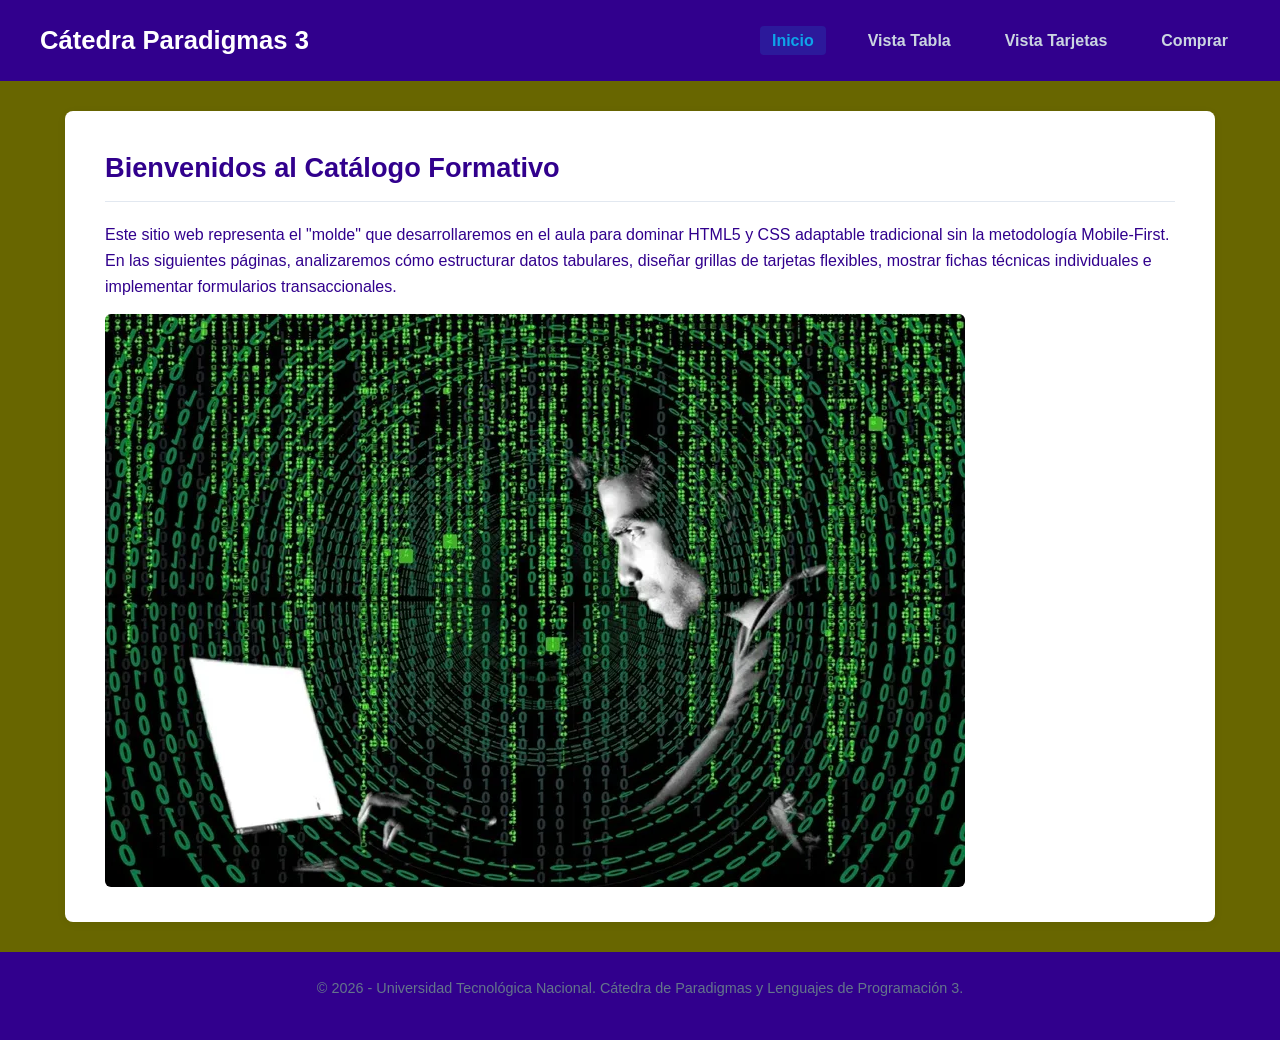
<file: index.html>
<!DOCTYPE html>
<html lang="es">
<head>
    <meta charset="UTF-8">
    <meta name="viewport" content="width=device-width, initial-scale=1.0">
    <title>Inicio || Cátedra Paradigmas 3🔥</title>
    <link rel="stylesheet" href="css/estilos.css">
</head>
<body>

    <header>
        <h1>Cátedra Paradigmas 3</h1>
        <nav>
            <ul>
                <li><a href="index.html" class="activo">Inicio</a></li>
                <li><a href="listado_tabla.html">Vista Tabla</a></li>
                <li><a href="listado_box.html">Vista Tarjetas</a></li>
                <li><a href="comprar.html">Comprar</a></li>
            </ul>
        </nav>
    </header>

    <main>
        <section class="tarjeta-contenido">
            <h2>Bienvenidos al Catálogo Formativo</h2>
            <p>
                Este sitio web representa el "molde" que desarrollaremos en el aula para dominar
                HTML5 y CSS adaptable tradicional sin la metodología Mobile-First. En las siguientes
                páginas, analizaremos cómo estructurar datos tabulares, diseñar grillas de tarjetas
                flexibles, mostrar fichas técnicas individuales e implementar formularios transaccionales.
            </p>
            <img src="img/portada.webp" alt="Bocetos de interfaces de usuario sobre una pared"
                 class="imagen-portada">
        </section>
    </main>

    <footer>
        <p>&copy; 2026 - Universidad Tecnológica Nacional. Cátedra de Paradigmas y Lenguajes de Programación 3.</p>
    </footer>

</body>
</html>
</file>
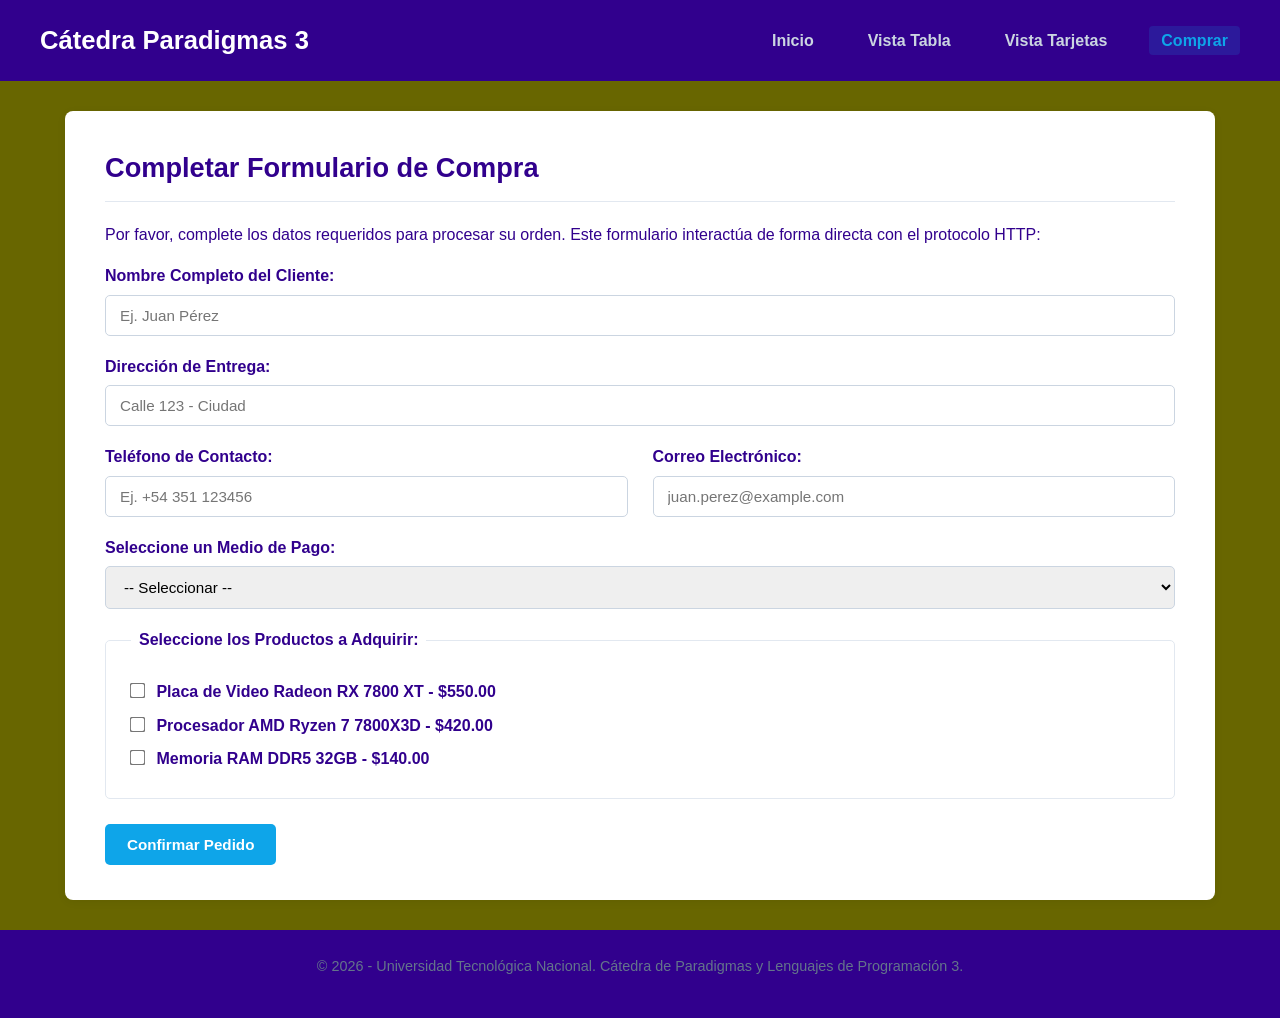
<file: comprar.html>
<!DOCTYPE html>
<html lang="es">
<head>
    <meta charset="UTF-8">
    <meta name="viewport" content="width=device-width, initial-scale=1.0">
    <title>Comprar | Cátedra Paradigmas 3</title>
    <link rel="stylesheet" href="css/estilos.css">
</head>
<body>

    <header>
        <h1>Cátedra Paradigmas 3</h1>
        <nav>
            <ul>
                <li><a href="index.html">Inicio</a></li>
                <li><a href="listado_tabla.html">Vista Tabla</a></li>
                <li><a href="listado_box.html">Vista Tarjetas</a></li>
                <li><a href="comprar.html" class="activo">Comprar</a></li>
            </ul>
        </nav>
    </header>

    <main>
        <section class="tarjeta-contenido">
            <h2>Completar Formulario de Compra</h2>
            <p>
                Por favor, complete los datos requeridos para procesar su orden.
                Este formulario interactúa de forma directa con el protocolo HTTP:
            </p>

            <!-- Sin backend usamos method="get": el navegador arma la query string
                 y vuelve a pedir la misma página. Con method="post" un archivo .html
                 estático devolvería 405 Method Not Allowed. -->
            <form action="comprar.html" method="get">

                <div class="campo">
                    <label for="nombre">Nombre Completo del Cliente:</label>
                    <input type="text" id="nombre" name="nombre" placeholder="Ej. Juan Pérez" required>
                </div>

                <div class="campo">
                    <label for="direccion">Dirección de Entrega:</label>
                    <input type="text" id="direccion" name="direccion" placeholder="Calle 123 - Ciudad" required>
                </div>

                <div class="fila-doble">
                    <div class="campo">
                        <label for="telefono">Teléfono de Contacto:</label>
                        <input type="tel" id="telefono" name="telefono" placeholder="Ej. +54 351 123456">
                    </div>
                    <div class="campo">
                        <label for="email">Correo Electrónico:</label>
                        <input type="email" id="email" name="email" placeholder="juan.perez@example.com" required>
                    </div>
                </div>

                <div class="campo">
                    <label for="pago">Seleccione un Medio de Pago:</label>
                    <select id="pago" name="medio_pago" required>
                        <option value="">-- Seleccionar --</option>
                        <option value="efectivo">Efectivo</option>
                        <option value="tarjeta_credito">Tarjeta de Crédito</option>
                        <option value="tarjeta_debito">Tarjeta de Débito</option>
                        <option value="transferencia">Transferencia Bancaria</option>
                    </select>
                </div>

                <fieldset>
                    <legend>Seleccione los Productos a Adquirir:</legend>

                    <label for="p1">
                        <input type="checkbox" id="p1" name="productos[]" value="rx7800xt">
                        Placa de Video Radeon RX 7800 XT - $550.00
                    </label>

                    <label for="p2">
                        <input type="checkbox" id="p2" name="productos[]" value="ryzen7800x3d">
                        Procesador AMD Ryzen 7 7800X3D - $420.00
                    </label>

                    <label for="p3">
                        <input type="checkbox" id="p3" name="productos[]" value="ddr5_32gb">
                        Memoria RAM DDR5 32GB - $140.00
                    </label>
                </fieldset>

                <button type="submit" class="boton">Confirmar Pedido</button>

            </form>
        </section>
    </main>

    <footer>
        <p>&copy; 2026 - Universidad Tecnológica Nacional. Cátedra de Paradigmas y Lenguajes de Programación 3.</p>
    </footer>

</body>
</html>
</file>
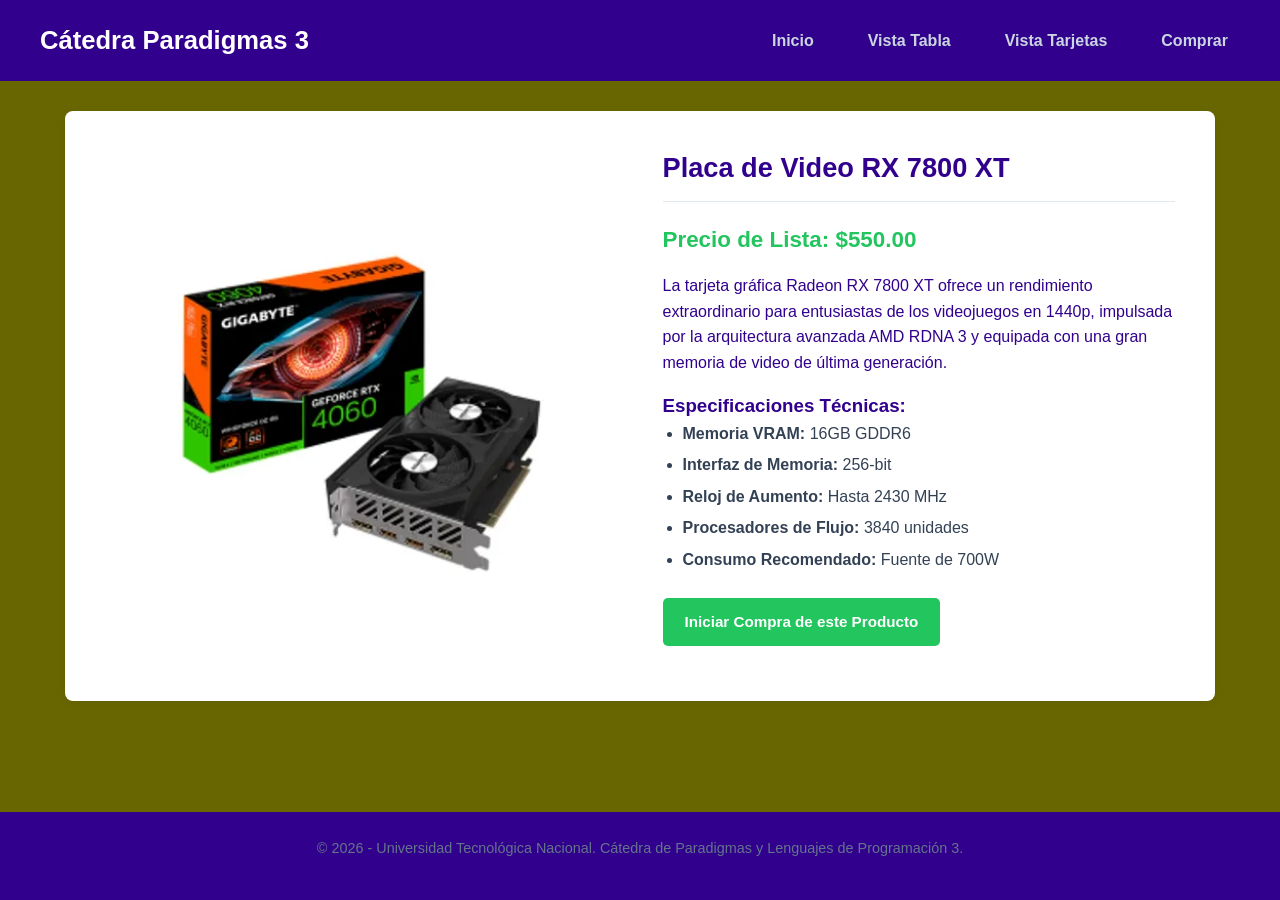
<file: detalle.html>
<!DOCTYPE html>
<html lang="es">
<head>
    <meta charset="UTF-8">
    <meta name="viewport" content="width=device-width, initial-scale=1.0">
    <title>Detalle del Producto | Cátedra Paradigmas 3</title>
    <link rel="stylesheet" href="css/estilos.css">
</head>
<body>

    <header>
        <h1>Cátedra Paradigmas 3</h1>
        <nav>
            <ul>
                <li><a href="index.html">Inicio</a></li>
                <li><a href="listado_tabla.html">Vista Tabla</a></li>
                <li><a href="listado_box.html">Vista Tarjetas</a></li>
                <li><a href="comprar.html">Comprar</a></li>
            </ul>
        </nav>
    </header>

    <main>
        <section class="tarjeta-contenido">
            <div class="ficha">

                <div class="ficha-imagen">
                    <img src="img/producto1.webp" alt="Placa de video RX 7800 XT vista de frente">
                </div>

                <div class="ficha-datos">
                    <h2>Placa de Video RX 7800 XT</h2>
                    <p class="precio-detalle">Precio de Lista: $550.00</p>
                    <p>
                        La tarjeta gráfica Radeon RX 7800 XT ofrece un rendimiento extraordinario para
                        entusiastas de los videojuegos en 1440p, impulsada por la arquitectura avanzada
                        AMD RDNA 3 y equipada con una gran memoria de video de última generación.
                    </p>

                    <h3>Especificaciones Técnicas:</h3>
                    <ul>
                        <li><strong>Memoria VRAM:</strong> 16GB GDDR6</li>
                        <li><strong>Interfaz de Memoria:</strong> 256-bit</li>
                        <li><strong>Reloj de Aumento:</strong> Hasta 2430 MHz</li>
                        <li><strong>Procesadores de Flujo:</strong> 3840 unidades</li>
                        <li><strong>Consumo Recomendado:</strong> Fuente de 700W</li>
                    </ul>

                    <a href="comprar.html" class="boton boton-verde">Iniciar Compra de este Producto</a>
                </div>

            </div>
        </section>
    </main>

    <footer>
        <p>&copy; 2026 - Universidad Tecnológica Nacional. Cátedra de Paradigmas y Lenguajes de Programación 3.</p>
    </footer>

</body>
</html>
</file>
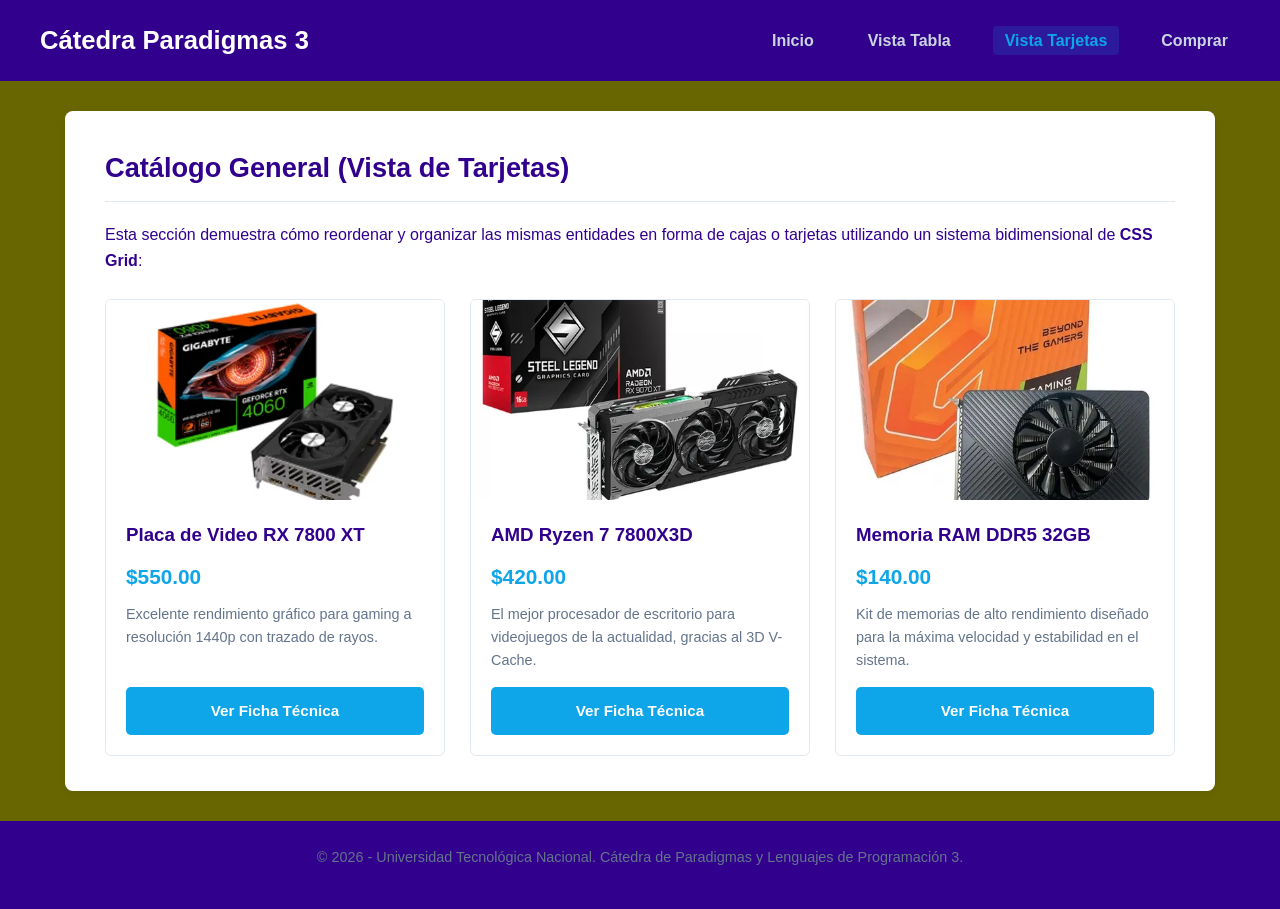
<file: listado_box.html>
<!DOCTYPE html>
<html lang="es">
<head>
    <meta charset="UTF-8">
    <meta name="viewport" content="width=device-width, initial-scale=1.0">
    <title>Vista Tarjetas | Cátedra Paradigmas 3</title>
    <link rel="stylesheet" href="css/estilos.css">
</head>
<body>

    <header>
        <h1>Cátedra Paradigmas 3</h1>
        <nav>
            <ul>
                <li><a href="index.html">Inicio</a></li>
                <li><a href="listado_tabla.html">Vista Tabla</a></li>
                <li><a href="listado_box.html" class="activo">Vista Tarjetas</a></li>
                <li><a href="comprar.html">Comprar</a></li>
            </ul>
        </nav>
    </header>

    <main>
        <section class="tarjeta-contenido">
            <h2>Catálogo General (Vista de Tarjetas)</h2>
            <p>
                Esta sección demuestra cómo reordenar y organizar las mismas entidades en forma de
                cajas o tarjetas utilizando un sistema bidimensional de <strong>CSS Grid</strong>:
            </p>

            <div class="grilla-productos">

                <article class="producto">
                    <img src="img/producto1.webp" alt="Placa de video RX 7800 XT">
                    <div class="producto-datos">
                        <h3>Placa de Video RX 7800 XT</h3>
                        <p class="precio">$550.00</p>
                        <p>Excelente rendimiento gráfico para gaming a resolución 1440p con trazado de rayos.</p>
                        <a href="detalle.html" class="boton">Ver Ficha Técnica</a>
                    </div>
                </article>

                <article class="producto">
                    <img src="img/producto2.webp" alt="Procesador AMD Ryzen 7 7800X3D">
                    <div class="producto-datos">
                        <h3>AMD Ryzen 7 7800X3D</h3>
                        <p class="precio">$420.00</p>
                        <p>El mejor procesador de escritorio para videojuegos de la actualidad, gracias al 3D V-Cache.</p>
                        <a href="detalle.html" class="boton">Ver Ficha Técnica</a>
                    </div>
                </article>

                <article class="producto">
                    <img src="img/producto3.jpg" alt="Memoria RAM DDR5 32GB">
                    <div class="producto-datos">
                        <h3>Memoria RAM DDR5 32GB</h3>
                        <p class="precio">$140.00</p>
                        <p>Kit de memorias de alto rendimiento diseñado para la máxima velocidad y estabilidad en el sistema.</p>
                        <a href="detalle.html" class="boton">Ver Ficha Técnica</a>
                    </div>
                </article>

            </div>
        </section>
    </main>

    <footer>
        <p>&copy; 2026 - Universidad Tecnológica Nacional. Cátedra de Paradigmas y Lenguajes de Programación 3.</p>
    </footer>

</body>
</html>
</file>
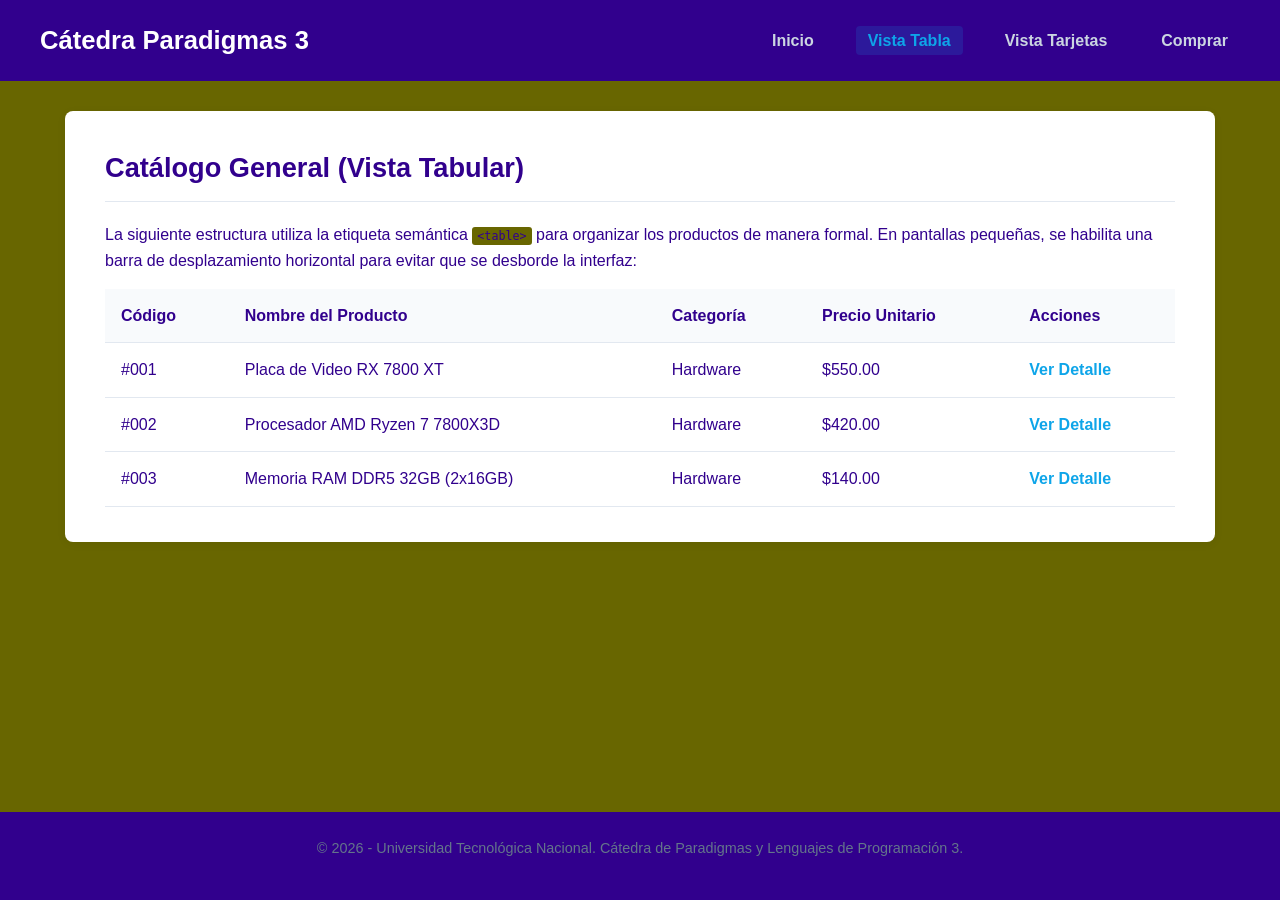
<file: listado_tabla.html>
<!DOCTYPE html>
<html lang="es">
<head>
    <meta charset="UTF-8">
    <meta name="viewport" content="width=device-width, initial-scale=1.0">
    <title>Vista Tabla | Cátedra Paradigmas 3</title>
    <link rel="stylesheet" href="css/estilos.css">
</head>
<body>

    <header>
        <h1>Cátedra Paradigmas 3</h1>
        <nav>
            <ul>
                <li><a href="index.html">Inicio</a></li>
                <li><a href="listado_tabla.html" class="activo">Vista Tabla</a></li>
                <li><a href="listado_box.html">Vista Tarjetas</a></li>
                <li><a href="comprar.html">Comprar</a></li>
            </ul>
        </nav>
    </header>

    <main>
        <section class="tarjeta-contenido">
            <h2>Catálogo General (Vista Tabular)</h2>
            <p>
                La siguiente estructura utiliza la etiqueta semántica <code>&lt;table&gt;</code> para
                organizar los productos de manera formal. En pantallas pequeñas, se habilita una barra
                de desplazamiento horizontal para evitar que se desborde la interfaz:
            </p>

            <div class="contenedor-tabla">
                <table>
                    <thead>
                        <tr>
                            <th>Código</th>
                            <th>Nombre del Producto</th>
                            <th>Categoría</th>
                            <th>Precio Unitario</th>
                            <th>Acciones</th>
                        </tr>
                    </thead>
                    <tbody>
                        <tr>
                            <td>#001</td>
                            <td>Placa de Video RX 7800 XT</td>
                            <td>Hardware</td>
                            <td>$550.00</td>
                            <td><a href="detalle.html">Ver Detalle</a></td>
                        </tr>
                        <tr>
                            <td>#002</td>
                            <td>Procesador AMD Ryzen 7 7800X3D</td>
                            <td>Hardware</td>
                            <td>$420.00</td>
                            <td><a href="detalle.html">Ver Detalle</a></td>
                        </tr>
                        <tr>
                            <td>#003</td>
                            <td>Memoria RAM DDR5 32GB (2x16GB)</td>
                            <td>Hardware</td>
                            <td>$140.00</td>
                            <td><a href="detalle.html">Ver Detalle</a></td>
                        </tr>
                    </tbody>
                </table>
            </div>
        </section>
    </main>

    <footer>
        <p>&copy; 2026 - Universidad Tecnológica Nacional. Cátedra de Paradigmas y Lenguajes de Programación 3.</p>
    </footer>

</body>
</html>
</file>
<file: css/estilos.css>
/* =========================================================
   Cátedra Paradigmas 3 - Hoja de estilos única del sitio
   Estrategia: Desktop-first (media queries con max-width)
   ========================================================= */

/* ---------- 1. Reset básico y variables ---------- */
:root {
    --azul-oscuro: #31008d;   /* header y footer */
    --azul-claro:  #0ea5e9;   /* acentos, botones, links activos */
    --verde:       #22c55e;   /* precio y botón de compra en detalle */
    --gris-fondo:  #686600;   /* fondo del body */
    --gris-texto:  #64748b;   /* texto secundario */
    --borde:       #e2e8f0;
}

* {
    margin: 0;
    padding: 0;
    box-sizing: border-box;   /* el padding no agranda la caja */
}

body {
    font-family: Verdana, Geneva, Tahoma, sans-serif;
    background-color: var(--gris-fondo);
    color: var(--azul-oscuro);
    line-height: 1.6;
    display: flex;            /* truco para que el footer quede abajo */
    flex-direction: column;
    min-height: 100vh;
}

/* ---------- 2. Encabezado y navegación (Flexbox) ---------- */
header {
    background-color: var(--azul-oscuro);
    color: #ffffff;
    padding: 20px 40px;
    display: flex;
    justify-content: space-between;  /* logo a la izquierda, menú a la derecha */
    align-items: center;
}

header h1 {
    font-size: 1.6rem;
}

nav ul {
    list-style: none;
    display: flex;
    gap: 30px;
}

nav a {
    color: #cbd5e1;
    text-decoration: none;
    font-weight: bold;
    padding: 6px 12px;
    border-radius: 4px;
}

nav a:hover {
    color: #ffffff;
}

/* La clase .activo marca en qué página estamos parados */
nav a.activo {
    color: var(--azul-claro);
    background-color: rgba(14, 165, 233, 0.15);
}

/* ---------- 3. Contenedor principal ---------- */
main {
    flex: 1;                  /* ocupa el espacio sobrante */
    width: 90%;
    max-width: 1150px;
    margin: 30px auto;
}

.tarjeta-contenido {
    background-color: #ffffff;
    border-radius: 8px;
    padding: 35px 40px;
    box-shadow: 0 2px 10px rgba(0, 0, 0, 0.06);
}

h2 {
    font-size: 1.7rem;
    padding-bottom: 12px;
    border-bottom: 1px solid var(--borde);
    margin-bottom: 20px;
}

p {
    margin-bottom: 15px;
}

code {
    background-color: var(--gris-fondo);
    padding: 2px 5px;
    border-radius: 3px;
    font-size: 0.9em;
}

.imagen-portada {
    max-width: 100%;
    height: auto;
    border-radius: 6px;
    display: block;
}

/* ---------- 4. Tabla de productos ---------- */
.contenedor-tabla {
    overflow-x: auto;         /* barra horizontal en pantallas chicas */
}

table {
    width: 100%;
    border-collapse: collapse;   /* une los bordes de las celdas */
}

thead {
    background-color: #f8fafc;
}

th, td {
    text-align: left;
    padding: 14px 16px;
    border-bottom: 1px solid var(--borde);
}

th {
    font-weight: bold;
}

tbody tr:hover {
    background-color: #f8fafc;
}

td a {
    color: var(--azul-claro);
    font-weight: bold;
    text-decoration: none;
}

/* ---------- 5. Grilla de tarjetas (CSS Grid) ---------- */
.grilla-productos {
    display: grid;
    grid-template-columns: repeat(3, 1fr);   /* 3 columnas iguales */
    gap: 25px;
    margin-top: 25px;
}

.producto {
    border: 1px solid var(--borde);
    border-radius: 6px;
    overflow: hidden;         /* recorta la imagen a las esquinas redondeadas */
    display: flex;
    flex-direction: column;
}

.producto img {
    width: 100%;
    height: 200px;
    object-fit: cover;        /* recorta sin deformar */
    display: block;
}

.producto-datos {
    padding: 20px;
    display: flex;
    flex-direction: column;
    flex: 1;
}

.producto h3 {
    margin-bottom: 10px;
}

.producto .precio {
    color: var(--azul-claro);
    font-size: 1.3rem;
    font-weight: bold;
    margin-bottom: 10px;
    flex: none;
}

.producto p {
    color: var(--gris-texto);
    font-size: 0.9rem;
    flex: 1;                  /* empuja el botón al pie de la tarjeta */
}

/* ---------- 6. Botones ---------- */
.boton {
    display: inline-block;
    background-color: var(--azul-claro);
    color: #ffffff;
    text-align: center;
    text-decoration: none;
    font-weight: bold;
    padding: 12px 22px;
    border: none;
    border-radius: 5px;
    cursor: pointer;
    font-family: inherit;
    font-size: 0.95rem;
}

.boton:hover {
    opacity: 0.9;
}

.boton-verde {
    background-color: var(--verde);
}

/* ---------- 7. Ficha de detalle (2 columnas) ---------- */
.ficha {
    display: grid;
    grid-template-columns: 1fr 1fr;
    gap: 45px;
    align-items: start;
}

.ficha img {
    width: 100%;
    border-radius: 6px;
}

.precio-detalle {
    color: var(--verde);
    font-size: 1.4rem;
    font-weight: bold;
    margin-bottom: 15px;
}

.ficha ul {
    margin: 0 0 25px 20px;
}

.ficha li {
    margin-bottom: 6px;
    color: #334155;
}

/* ---------- 8. Formulario de compra ---------- */
.campo {
    margin-bottom: 18px;
}

label {
    display: block;
    font-weight: bold;
    margin-bottom: 6px;
}

input[type="text"],
input[type="tel"],
input[type="email"],
select {
    width: 100%;
    padding: 11px 14px;
    border: 1px solid #cbd5e1;
    border-radius: 5px;
    font-family: inherit;
    font-size: 0.95rem;
}

input:focus, select:focus {
    outline: 2px solid var(--azul-claro);
    border-color: var(--azul-claro);
}

/* Fila de dos campos lado a lado */
.fila-doble {
    display: grid;
    grid-template-columns: 1fr 1fr;
    gap: 25px;
}

fieldset {
    border: 1px solid var(--borde);
    border-radius: 5px;
    padding: 18px 25px;
    margin-bottom: 25px;
}

legend {
    font-weight: bold;
    padding: 0 8px;
}

fieldset label {
    font-weight: bold;
    margin: 8px 0;
}

fieldset input[type="checkbox"] {
    margin-right: 8px;
    transform: scale(1.2);
}

/* ---------- 9. Pie de página ---------- */
footer {
    background-color: var(--azul-oscuro);
    color: var(--gris-texto);
    text-align: center;
    padding: 25px 20px;
    font-size: 0.9rem;
}

/* =========================================================
   10. ADAPTABILIDAD (media queries, de mayor a menor)
   ========================================================= */

/* Tablet: la grilla pasa de 3 a 2 columnas */
@media (max-width: 900px) {
    .grilla-productos {
        grid-template-columns: repeat(2, 1fr);
    }
    .ficha {
        grid-template-columns: 1fr;   /* la ficha se apila */
        gap: 25px;
    }
}

/* Celular: todo en una sola columna y menú centrado */
@media (max-width: 600px) {
    header {
        flex-direction: column;
        gap: 15px;
        padding: 20px;
    }
    nav ul {
        gap: 10px;
        flex-wrap: wrap;
        justify-content: center;
    }
    .grilla-productos,
    .fila-doble {
        grid-template-columns: 1fr;
    }
    .tarjeta-contenido {
        padding: 25px 20px;
    }
}
</file>
